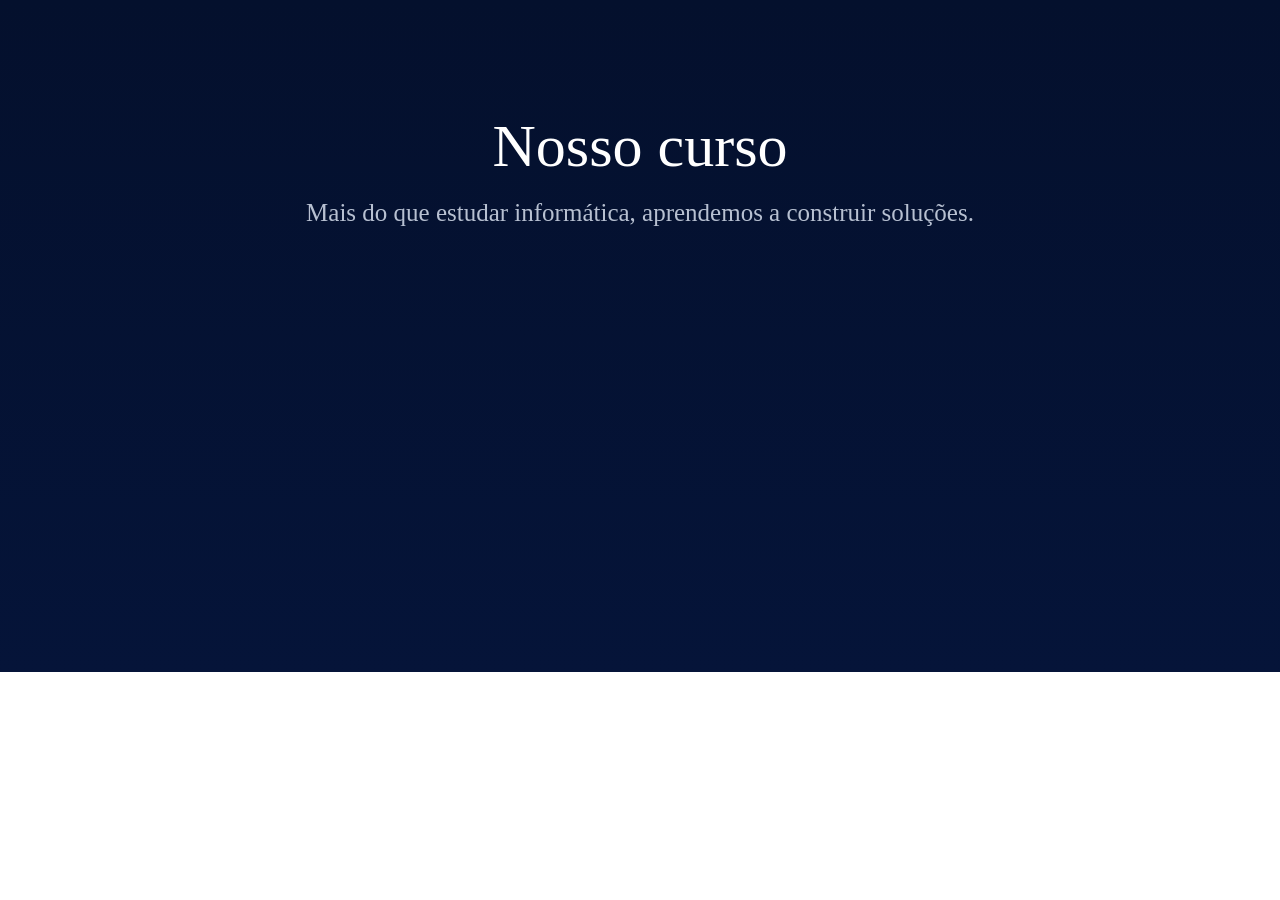
<file: luann/curso.html>
<!DOCTYPE html>
<html lang="pt-BR">
<head>
  <meta charset="UTF-8">
  <meta name="viewport" content="width=device-width, initial-scale=1.0">
  <title>3º EMI • 2026</title>
  <link rel="stylesheet" href="style.css">
  <link href="https://cdn.jsdelivr.net/npm/bootstrap@5.3.8/dist/css/bootstrap.min.css" rel="stylesheet"
    integrity="sha384-sRIl4kxILFvY47J16cr9ZwB07vP4J8+LH7qKQnuqkuIAvNWLzeN8tE5YBujZqJLB" crossorigin="anonymous">
</head>

<section id="curso" class="section dark-section">
    <div class="container">
      <h2 class="section-title">Nosso curso</h2>
      <p class="section-subtitle">Mais do que estudar informática, aprendemos a construir soluções.</p>

      <div class="skills-area">
        <div class="skills-text reveal">
          <p>
            Somos alunos do curso técnico em informática.
          </p>
          <p>
            Ao longo desses anos, desenvolvemos habilidades em:
          </p>

          <ul class="skills-list">
            <li>💻 Desenvolvimento web</li>
            <li>🌐 Lógica de programação</li>
            <li>⚙️ Redes</li>
            <li>🖥️ Sistemas</li>
          </ul>
        </div>

        <div class="skills-bars reveal">
          <div class="skill">
            <span>Desenvolvimento web</span>
            <div class="bar"><div class="fill" style="width: 92%;"></div></div>
          </div>

          <div class="skill">
            <span>Lógica de programação</span>
            <div class="bar"><div class="fill" style="width: 88%;"></div></div>
          </div>

          <div class="skill">
            <span>Redes</span>
            <div class="bar"><div class="fill" style="width: 76%;"></div></div>
          </div>

          <div class="skill">
            <span>Sistemas</span>
            <div class="bar"><div class="fill" style="width: 84%;"></div></div>
          </div>
        </div>
      </div>
    </div>
  </section>
</file>
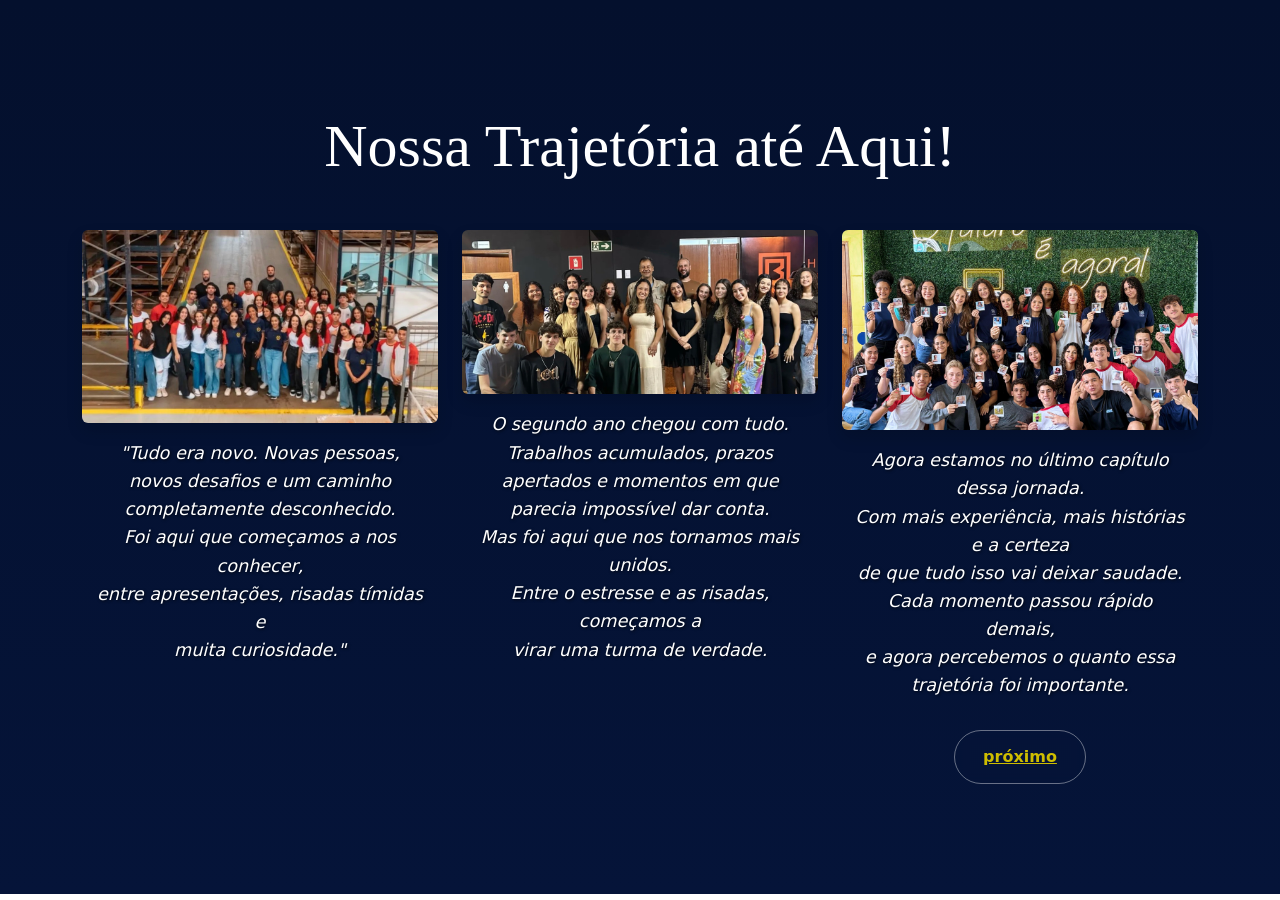
<file: luann/trajetoria.html>
<!DOCTYPE html>
<html lang="pt-BR">
<head>
  <meta charset="UTF-8">
  <meta name="viewport" content="width=device-width, initial-scale=1.0">
  <title>3º EMI • 2026</title>
  <link rel="stylesheet" href="style.css">
  <link href="https://cdn.jsdelivr.net/npm/bootstrap@5.3.8/dist/css/bootstrap.min.css" rel="stylesheet" integrity="sha384-sRIl4kxILFvY47J16cr9ZwB07vP4J8+LH7qKQnuqkuIAvNWLzeN8tE5YBujZqJLB" crossorigin="anonymous">
  <script src="https://cdn.jsdelivr.net/npm/bootstrap@5.3.8/dist/js/bootstrap.bundle.min.js" integrity="sha384-FKyoEForCGlyvwx9Hj09JcYn3nv7wiPVlz7YYwJrWVcXK/BmnVDxM+D2scQbITxI" crossorigin="anonymous"></script>
</head>
<style>
    .btn-center {
  width: 100%;
  display: flex !important;
  justify-content: center !important;
  align-items: center;
  margin-top: 30px;
}

.btn-center .btn-primary {
  display: inline-block !important;
  width: auto !important;
}
</style>
<body>
  <section id="trajetoria" class="section dark-section">
    <div class="container">
      <h2 class="section-title text-center mb-5">Nossa Trajetória até Aqui!</h2>
      
      <div class="row g-4 justify-content-center">
        <!-- Foto 1 -->
        <div class="col-lg-4 col-md-6">
          <div class="text-center">
            <img src="imagem/PRIMEIRO.PNG" alt="Foto 1" class="foto img-fluid rounded shadow">
            <p class="frase mt-3">
              "Tudo era novo. Novas pessoas, <br> 
              novos desafios e um caminho completamente desconhecido. <br>
              Foi aqui que começamos a nos conhecer, <br>
              entre apresentações, risadas tímidas e <br>
              muita curiosidade."
            </p>
          </div>
        </div>

        <!-- Foto 2 -->
        <div class="col-lg-4 col-md-6">
          <div class="text-center">
            <img src="imagem/SEGUNDO.PNG" alt="Foto 2" class="foto img-fluid rounded shadow">
            <p class="frase mt-3">
              O segundo ano chegou com tudo. <br>
              Trabalhos acumulados, prazos apertados e momentos em que <br>
              parecia impossível dar conta. <br>
              Mas foi aqui que nos tornamos mais unidos. <br>
              Entre o estresse e as risadas, começamos a <br>
              virar uma turma de verdade.
            </p>
          </div>
        </div>

        <!-- Foto 3 -->
        <div class="col-lg-4 col-md-6">
          <div class="text-center">
            <img src="imagem/TERCEIRO.jpeg" alt="Foto 3" class="foto img-fluid rounded shadow">
            <p class="frase mt-3">Agora estamos no último capítulo dessa jornada. <br>
            Com mais experiência, mais histórias e a certeza <br>
            de que tudo isso vai deixar saudade. <br>
            Cada momento passou rápido demais, <br>
            e agora percebemos o quanto essa trajetória foi importante.</p>

<div class="btn-center">
  <a href="turma.html" class="btn-primary">próximo</a>
</div>
            </div>
        </div>
      </div>
    </div>
  </section>
</body>
</html>
</file>
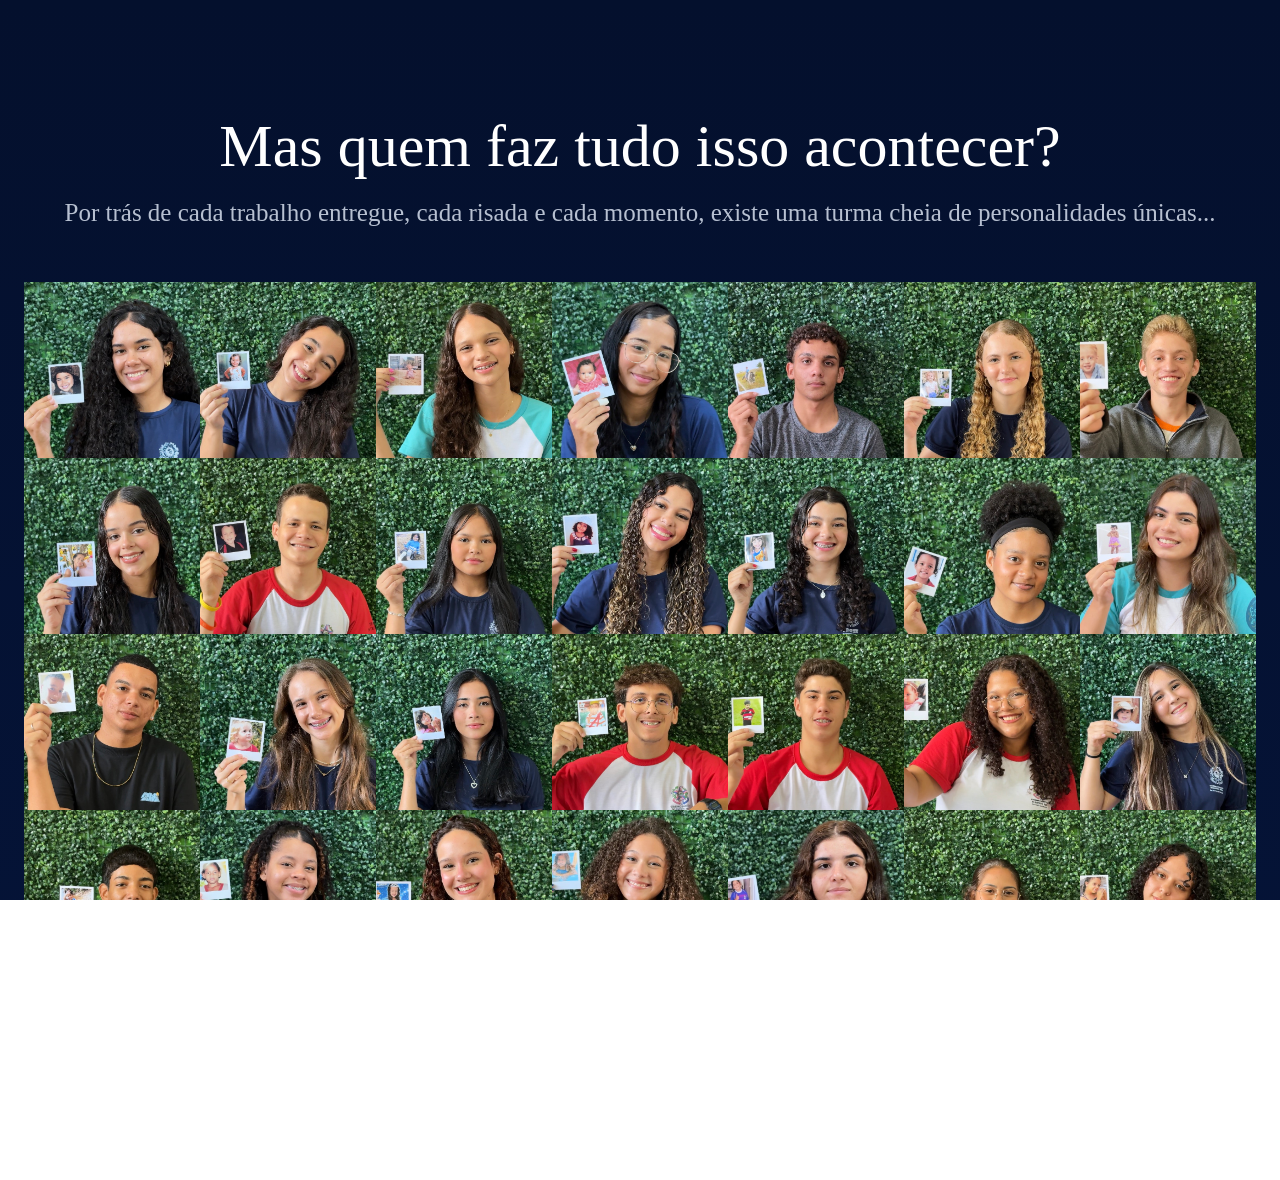
<file: luann/turma.html>
<!DOCTYPE html>
<html lang="pt-BR">
<head>
  <meta charset="UTF-8">
  <meta name="viewport" content="width=device-width, initial-scale=1.0">
  <title>3º EMI • 2026</title>

  <link rel="stylesheet" href="style.css">

  <link href="https://cdn.jsdelivr.net/npm/bootstrap@5.3.8/dist/css/bootstrap.min.css" rel="stylesheet"
    integrity="sha384-sRIl4kxILFvY47J16cr9ZwB07vP4J8+LH7qKQnuqkuIAvNWLzeN8tE5YBujZqJLB" crossorigin="anonymous">
</head>
<body>

  <section id="turma" class="section dark-section">
    <div class="text-center px-3">
      <h2 class="section-title">Mas quem faz tudo isso acontecer?</h2>
      <p class="section-subtitle">
        Por trás de cada trabalho entregue, cada risada e cada momento,
        existe uma turma cheia de personalidades únicas...
      </p>
    </div>

    <div class="galeria-tela-cheia">
      <div class="galeria-fotos">

        <div class="foto-card" onclick="toggleCard(this)">
          <img src="imagem/Amanda.PNG" alt="Amanda">
          <div class="foto-overlay"><span>Amanda Vitorino</span></div>
        </div>

        <div class="foto-card" onclick="toggleCard(this)">
          <img src="imagem/AnaC.PNG" alt="Ana C">
          <div class="foto-overlay">
        <span>Ana Clara Ferrari</span></div>
        </div>

        <div class="foto-card" onclick="toggleCard(this)">
          <img src="imagem/AnaJ.PNG" alt="Ana J">
          <div class="foto-overlay">
        <span>Ana Julia Ardizzon</span></div>
        </div>

        <div class="foto-card" onclick="toggleCard(this)">
          <img src="imagem/AnnaC.PNG" alt="Anna C">
          <div class="foto-overlay">
        <span>Anna Caroliny</span></div>
        </div>

        <div class="foto-card" onclick="toggleCard(this)">
          <img src="imagem/Arthur.PNG" alt="Arthur">
          <div class="foto-overlay">
        <span>Arthur Passos</span></div>
        </div>

        <div class="foto-card" onclick="toggleCard(this)">
          <img src="imagem/BeatrizMA.PNG" alt="Beatriz">
          <div class="foto-overlay">
        <span>Beatriz Marchiore</span></div>
        </div>

        <div class="foto-card" onclick="toggleCard(this)">
          <img src="imagem/CarlosE.PNG" alt="Carlos">
          <div class="foto-overlay">
        <span>Carlos Eduardo</span></div>
        </div>

        <div class="foto-card" onclick="toggleCard(this)">
          <img src="imagem/Caroliny.PNG" alt="Caroliny">
          <div class="foto-overlay">
        <span>Caroliny Soares</span></div>
        </div>

        <div class="foto-card" onclick="toggleCard(this)">
          <img src="imagem/Estevao.PNG" alt="Estevão">
          <div class="foto-overlay">
        <span>Estevão Fernandes</span></div>
        </div>

        <div class="foto-card" onclick="toggleCard(this)">
          <img src="imagem/Fernanda.PNG" alt="Fernanda">
          <div class="foto-overlay">
        <span>Fernanda</span></div>
        </div>

        <div class="foto-card" onclick="toggleCard(this)">
          <img src="imagem/Giovana.PNG" alt="Giovana">
          <div class="foto-overlay">
        <span>Giovana Rafalski</span></div>
        </div>

        <div class="foto-card" onclick="toggleCard(this)">
          <img src="imagem/Jamilly.PNG" alt="Jamilly">
          <div class="foto-overlay">
        <span>Jamilly Capaz</span></div>
        </div>

        <div class="foto-card" onclick="toggleCard(this)">
          <img src="imagem/JuliaM.PNG" alt="Júlia M">
          <div class="foto-overlay">
        <span>Julia Mendes</span></div>
        </div>

        <div class="foto-card" onclick="toggleCard(this)">
          <img src="imagem/JuliaS.PNG" alt="Júlia S">
          <div class="foto-overlay">
        <span>Julia Schneider</span></div>
        </div>

        <div class="foto-card" onclick="toggleCard(this)">
          <img src="imagem/Kaua.PNG" alt="Kauã">
          <div class="foto-overlay">
        <span>Kauã Martins</span></div>
        </div>

        <div class="foto-card" onclick="toggleCard(this)">
          <img src="imagem/MariaE.PNG" alt="Maria E">
          <div class="foto-overlay">
        <span>Maria Eduarda Bergamim</span></div>
        </div>

        <div class="foto-card" onclick="toggleCard(this)">
          <img src="imagem/Marjory.PNG" alt="Marjory">
          <div class="foto-overlay">
        <span>Marjory Kustter</span></div>
        </div>

        <div class="foto-card" onclick="toggleCard(this)">
          <img src="imagem/MateusF.PNG" alt="Mateus F">
          <div class="foto-overlay">
        <span>Mateus Faria</span></div>
        </div>

        <div class="foto-card" onclick="toggleCard(this)">
          <img src="imagem/MatheusT.PNG" alt="Matheus T">
          <div class="foto-overlay">
        <span>Matheus Tassinari</span></div>
        </div>

        <div class="foto-card" onclick="toggleCard(this)">
          <img src="imagem/Nayara.PNG" alt="Nayara">
          <div class="foto-overlay">
        <span>Nayara</span></div>
        </div>

        <div class="foto-card" onclick="toggleCard(this)">
          <img src="imagem/Nicoly.PNG" alt="Nicoly">
          <div class="foto-overlay">
        <span>Nicoly Moreira</span></div>
        </div>

        <div class="foto-card" onclick="toggleCard(this)">
          <img src="imagem/Rhuan.PNG" alt="Rhuan">
          <div class="foto-overlay">
        <span>Rhuan Meireles</span></div>
        </div>

        <div class="foto-card" onclick="toggleCard(this)">
          <img src="imagem/Rilary.PNG" alt="Rilary">
          <div class="foto-overlay">
        <span>Rilary</span></div>
        </div>

        <div class="foto-card" onclick="toggleCard(this)">
          <img src="imagem/Sara.PNG" alt="Sara">
          <div class="foto-overlay">
        <span>Sara Calheiros</span></div>
        </div>

        <div class="foto-card" onclick="toggleCard(this)">
          <img src="imagem/Sophia.PNG" alt="Sophia">
          <div class="foto-overlay">
        <span>Sophia Faria</span></div>
        </div>

        <div class="foto-card" onclick="toggleCard(this)">
          <img src="imagem/Tessia.PNG" alt="Tessia">
          <div class="foto-overlay">
        <span>Tessia Wagmaker</span></div>
        </div>

        <div class="foto-card" onclick="toggleCard(this)">
          <img src="imagem/Thauany.PNG" alt="Thauany">
          <div class="foto-overlay">
        <span>Thauany Oliveira</span></div>
        </div>

        <div class="foto-card" onclick="toggleCard(this)">
          <img src="imagem/Yasmin.PNG" alt="Yasmin">
          <div class="foto-overlay">
        <span>Yasmin Wagmaker</span></div>
        </div>

      </div>
    </div>
<div class="btn-center">
  <a href="trajetoria.html" class="btn-primary">próximo</a>
</div>
  </section>

  <script src="script.js"></script>
  <script src="https://cdn.jsdelivr.net/npm/bootstrap@5.3.8/dist/js/bootstrap.bundle.min.js"
    integrity="sha384-FKyoEForCGlyvwx9Hj09JcYn3nv7wiPVlz7YYwJrWVcXK/BmnVDxM+D2scQbITxI"
    crossorigin="anonymous"></script>
</body>
</html>
</file>
<file: luann/style.css>
:root {
  --bg: #0b0d12;
  --bg-soft: #11151d;
  --text: #f5f7fb;
  --muted: #b7c0d1;
  --accent: #4da3ff;
  --accent-2: #d8b15a;
  --card: rgba(255, 255, 255, 0.05);
  --border: rgba(255, 255, 255, 0.12);
  --shadow: 0 20px 50px rgba(0, 0, 0, 0.35);
}

/* RESET TELA CHEIA */
* {
  margin: 0;
  padding: 0;
  box-sizing: border-box;
}

html, body {
  height: 100%;
  overflow-x: hidden;
}


body {
  font-family: Arial, Helvetica, sans-serif;
  background: var(--bg);
  color: var(--text);
  line-height: 1.6;
  min-height: 100vh;
}

img { max-width: 100%; display: block; }
a { text-decoration: none; color: inherit; }


/* TOPBAR */
.topbar {
  position: fixed;
  top: 0;
  width: 100%;
  z-index: 1000;
  padding: 18px 40px;
  display: flex;
  justify-content: space-between;
  align-items: center;
  background: rgba(5, 8, 14, 0.4);
  backdrop-filter: blur(10px);
  border-bottom: 1px solid rgba(255,255,255,0.06);
}

.logo {
  font-weight: bold;
  color: var(--accent-2);
  letter-spacing: 1px;
}

.topbar nav {
  display: flex;
  gap: 24px;
}

.topbar nav a {
  color: var(--muted);
  transition: 0.3s;
}

.topbar nav a:hover { color: white; }

/* HERO */
.hero {
  position: relative;
  min-height: 100vh;
  display: flex;
  align-items: center;
  justify-content: center;
}

.hero-bg {
  position: absolute;
  inset: 0;
  width: 100%;
  height: 100%;
  object-fit: cover;
}

.hero-overlay {
  position: absolute;
  inset: 0;
  background: linear-gradient(to bottom, rgba(5,7,12,0.45), rgba(5,7,12,0.75));
  z-index: 1;
}

.hero-content {
  position: relative;
  z-index: 2;
  text-align: center;
  padding: 20px;
  max-width: 900px;
}

.tag {
  display: inline-block;
  margin-bottom: 18px;
  padding: 8px 14px;
  border: 1px solid rgba(255,255,255,0.15);
  border-radius: 999px;
  color: var(--accent-2);
  background: rgba(255,255,255,0.04);
  font-size: 14px;
  letter-spacing: 1px;
}

.typed-text {
  font-size: 24px;
  color: #f3f5fa;
  min-height: 70px;
  margin-bottom: 30px;
}

/* BOTÕES */
.btn-primary, .btn-secondary {
  display: inline-block;
  padding: 14px 28px;
  border-radius: 999px;
  font-weight: bold;
  transition: 0.3s;
  cursor: pointer;
  border: none;
  font-size: 16px;
}

.btn-center {
  display: flex;
  justify-content: center;
  margin-top: 30px;
}

.btn-primary {
  background: transparent;
  color: rgb(206, 189, 0);
  border: 1px solid rgba(255,255,255,0.4);
  backdrop-filter: blur(6px);
  justify-content: center;
}

.btn-primary:hover {
  transform: translateY(-2px);
  opacity: 0.95;
}

.btn-secondary {
  background: transparent;
  border: 1px solid rgba(255,255,255,0.2);
  color: white;
}

.btn-secondary:hover { background: rgba(255,255,255,0.08); }

/* SEÇÕES GERAIS */
.section { padding: 110px 24px; }
.dark-section { background: linear-gradient(180deg, #04102d, #051439); }
.soft-section { background: linear-gradient(180deg, #131924, #1a2230); }
.final-section { background: radial-gradient(circle at top, #162033, #0b0d12 60%); }

.container { max-width: 1150px; margin: 0 auto; }
.narrow { max-width: 800px; text-align: center; }

.section-title {
  text-align: center;
  font-size: 42px;
  margin-bottom: 12px;
  color: white;
  font-family: Georgia, 'Times New Roman', Times, serif;
  font-size: 60px;
}

.section-subtitle {
  text-align: center;
  color: var(--muted);
  margin-bottom: 50px;
  font-family: Georgia, 'Times New Roman', Times, serif;
  font-size: 25px;
}

/* TRAJETORIA */
.foto {
  width: 100%;
  height: 250px;
  object-fit: cover;
  border-radius: 15px;
  transition: transform 0.3s ease;
}

.foto:hover { transform: scale(1.05); }

.frase {
  font-style: italic;
  color: white;
  line-height: 1.6;
  font-size: 1.1rem;
  font-weight: 500;
  text-shadow: 1px 1px 3px rgba(0,0,0,0.7);
  padding: 0 10px;
  margin: 0;
}

/* ALUNOS */
.students-grid {
  display: grid;
  grid-template-columns: repeat(4, 1fr);
  gap: 22px;
}

.student-card {
  position: relative;
  overflow: hidden;
  border-radius: 22px;
  height: 340px;
  background: #111;
  box-shadow: var(--shadow);
}

.student-card img {
  width: 100%;
  height: 100%;
  object-fit: cover;
  transition: transform 0.5s ease;
}

.student-card:hover img { transform: scale(1.08); }

.student-overlay {
  position: absolute;
  inset: 0;
  background: linear-gradient(to top, rgba(5,7,12,0.92), rgba(5,7,12,0.18));
  display: flex;
  flex-direction: column;
  justify-content: flex-end;
  padding: 20px;
  opacity: 0;
  transition: 0.35s;
}

.student-card:hover .student-overlay { opacity: 1; }
.student-overlay h3 { margin-bottom: 6px; }

/* CURSO */
.skills-area {
  display: grid;
  grid-template-columns: 1fr 1fr;
  gap: 50px;
  align-items: center;
}

.skills-list {
  margin-top: 18px;
  list-style: none;
}

.skills-list li {
  margin-bottom: 12px;
  font-size: 18px;
}

.skill { margin-bottom: 24px; }
.skill span { display: block; margin-bottom: 8px; }

.bar {
  width: 100%;
  height: 14px;
  background: rgba(255,255,255,0.08);
  border-radius: 999px;
  overflow: hidden;
}

.fill {
  height: 100%;
  border-radius: 999px;
  background: linear-gradient(90deg, var(--accent), var(--accent-2));
}

/* VIRADA & CONVITE */
.big-text {
  font-size: 28px;
  margin-bottom: 22px;
  color: #eef3ff;
}

.convite-box {
  background: rgba(255,255,255,0.04);
  border: 1px solid rgba(255,255,255,0.12);
  border-radius: 28px;
  padding: 50px 30px;
  box-shadow: var(--shadow);
}

.suspense {
  font-size: 22px;
  color: var(--muted);
  margin-bottom: 10px;
}

.delay { margin-bottom: 26px; }
.professor {
  font-size: 48px;
  color: var(--accent-2);
  margin-bottom: 20px;
}

.question {
  font-size: 28px;
  margin-bottom: 26px;
}

.buttons {
  display: flex;
  justify-content: center;
  gap: 16px;
  flex-wrap: wrap;
}

.mensagem-final {
  margin-top: 30px;
  padding: 24px;
  border-radius: 20px;
  background: rgba(77, 163, 255, 0.1);
  border: 1px solid rgba(77, 163, 255, 0.25);
}

.hidden { display: none; }

/* ANIMAÇÕES */
.reveal {
  opacity: 0;
  transform: translateY(40px);
  transition: 0.9s ease;
}

.reveal.active {
  opacity: 1;
  transform: translateY(0);
}

/* RESPONSIVO */
@media (max-width: 992px) {
  .topbar {
    padding: 16px 20px;
    flex-direction: column;
    gap: 12px;
  }
  .topbar nav {
    flex-wrap: wrap;
    justify-content: center;
    gap: 14px;
  }
  .students-grid { grid-template-columns: repeat(2, 1fr); }
  .skills-area { grid-template-columns: 1fr; }
  .full-screen { padding: 60px 20px !important; }
}

@media (max-width: 600px) {
  .section-title { font-size: 30px; }
  .students-grid { grid-template-columns: 1fr; }
  .foto { height: 200px; }
  .full-screen { padding: 40px 15px !important; }
}

.galeria-tela-cheia {
  width: 100%;
  padding: 0;
}

.galeria-fotos {
  display: grid;
  grid-template-columns: repeat(7, 1fr);
  gap: 0;
  width: 100%;
}

.foto-card {
  position: relative;
  overflow: hidden; /* ESSENCIAL */
}

.foto-card img {
  width: 100%;
  aspect-ratio: 1 / 1;
  object-fit: cover;
  object-position: center;
  display: block;
  border-radius: 0;
  transition: transform 0.35s ease;
}

.foto-overlay {
  position: absolute;
  top: 0;
  left: 0;
  width: 100%;
  height: 100%;

  background: rgba(0, 0, 0, 0.7); /* escurece toda a foto */

  display: flex;
  align-items: center;
  justify-content: center;

  opacity: 0;
  transition: opacity 0.35s ease;

  pointer-events: none;
}

.foto-overlay span {
  color: #fff;
  font-size: 20px;
  font-weight: 600;
  line-height: 1.3;
}

.foto-card.ativa {
  transform: scale(1.08);
  z-index: 20;
  box-shadow: 0 18px 40px rgba(0,0,0,0.35);
}

.foto-card.ativa img {
  transform: scale(1.08);
}

.foto-card.ativa .foto-overlay {
  opacity: 1;
}

@media (max-width: 900px) {
  .galeria-fotos {
    grid-template-columns: repeat(3, 1fr);
  }
}

@media (max-width: 600px) {
  .galeria-fotos {
    grid-template-columns: repeat(2, 1fr);
  }

  .foto-overlay span {
    font-size: 16px;
  }
}
</file>
